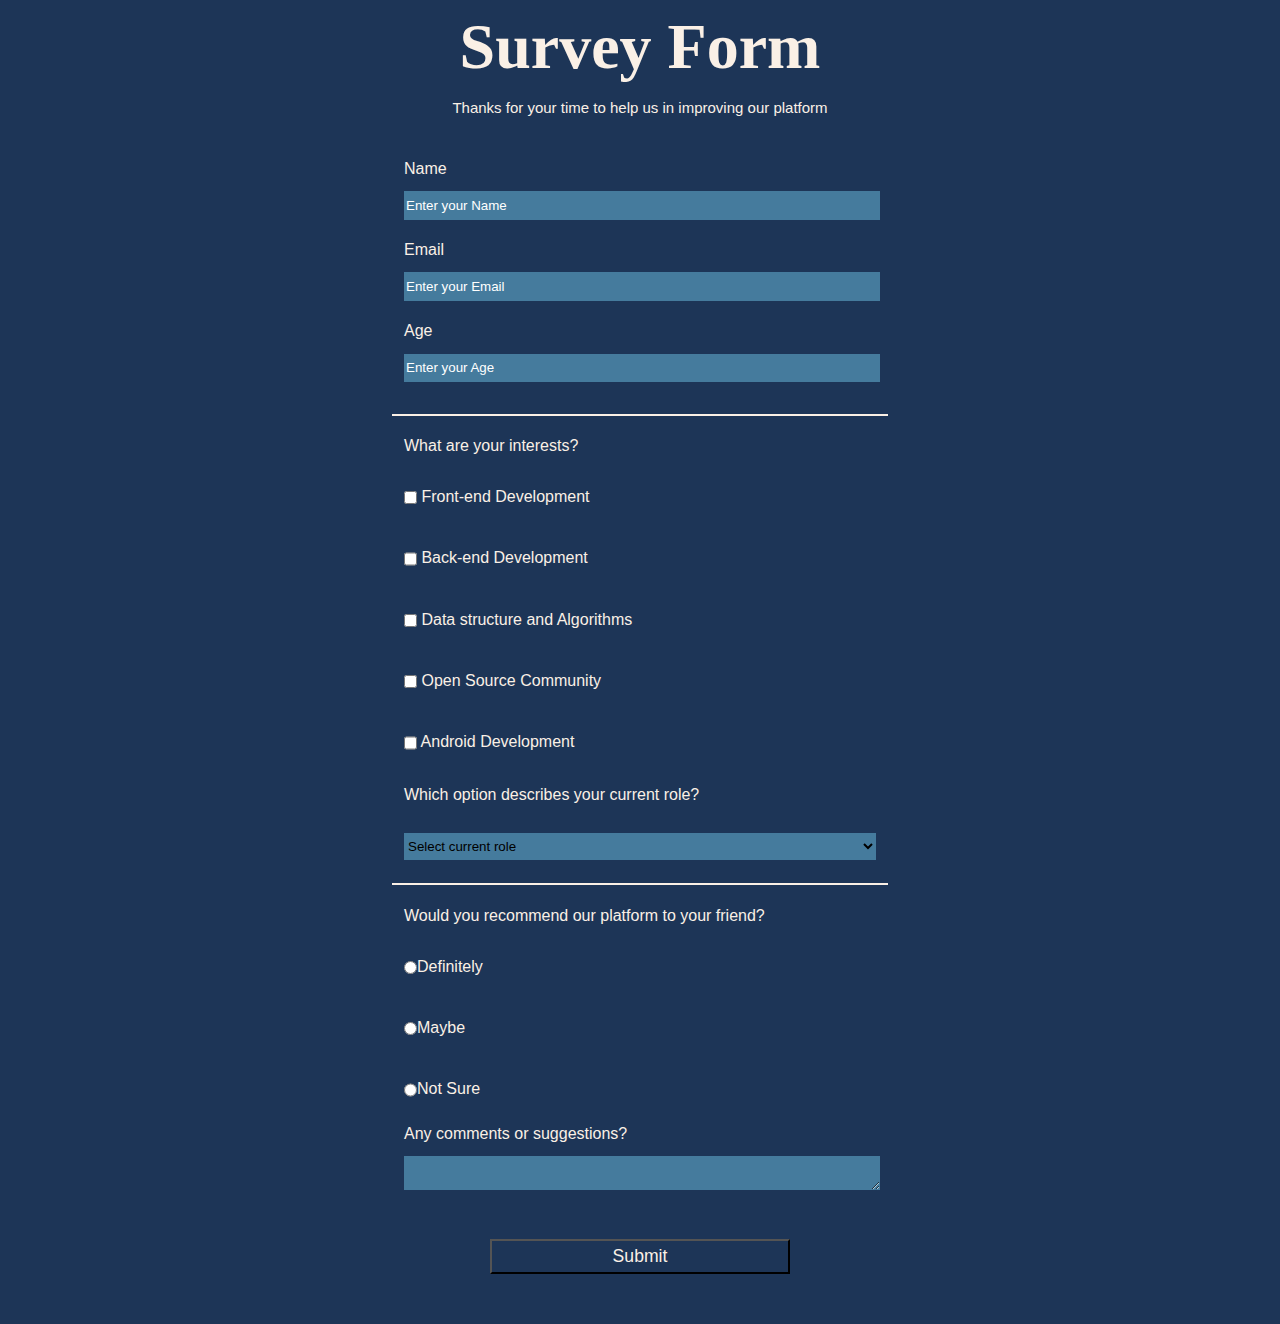
<file: Survey Form/index.html>
<!DOCTYPE html>
<html lang="en">
<head>
    <meta charset="UTF-8">
    <meta name="viewport" content="width=device-width, initial-scale=1.0">
    <link rel="stylesheet" href="styles.css">
    <title>Survey</title>
  </head>
  <body>
    <h1 id="title">Survey Form</h1>
    <p id="description">Thanks for your time to help us in improving our platform</p>
    <form id="survey-form" method="send" action="mailto:akshayshukla734@gmail.com">
      <fieldset>
        <label for="name" id="name-label">Name <input id="name" type="text" placeholder="Enter your Name" required/></label>
        <label for="email" id="email-label">Email <input id="email" type="email" placeholder="Enter your Email" required/></label>
        <label for="age" id="number-label">Age <input id="number" type="number" min="13" max="120" placeholder="Enter your Age"></label>
      </fieldset>
      <fieldset>
        <p>What are your interests?</p>
        <label><input type="checkbox" value="front-end" class="inline"/> Front-end Development</label>
        <label><input type="checkbox" value="back-end" class="inline"/> Back-end Development</label>
        <label><input type="checkbox" value="dsa" class="inline"/> Data structure and Algorithms</label>
        <label><input type="checkbox" value="open-source" class="inline"/> Open Source Community</label>
        <label><input type="checkbox" value="android" class="inline"/> Android Development</label>
        <p>Which option describes your current role?</p>
        <select id="dropdown" name="role" required>
          <option disabled selected value>Select current role</option>
          <option value="student">Student</option>
          <option value="job">Job</option>
          <option value="don'tprefer">Prefer not to say</option>
          <option value="other">Other</option>
        </select>
      </fieldset>
      <fieldset>
        <p>Would you recommend our platform to your friend?</p>
        <label><input type="radio" name="recommend" value="definitely" class="inline"/>Definitely</label>
        <label><input type="radio" name="recommend" value="maybe" class="inline"/>Maybe</label>
        <label><input type="radio" name="recommend" value="unsure" class="inline"/>Not Sure</label>
        <label for="suggestions">Any comments or suggestions? <textarea type="textarea" id="suggestions">
          </textarea>
        </label>
      </fieldset>
        <button type="submit" id="submit">Submit</button>
    </form>
    
  </body>
</html>
</file>
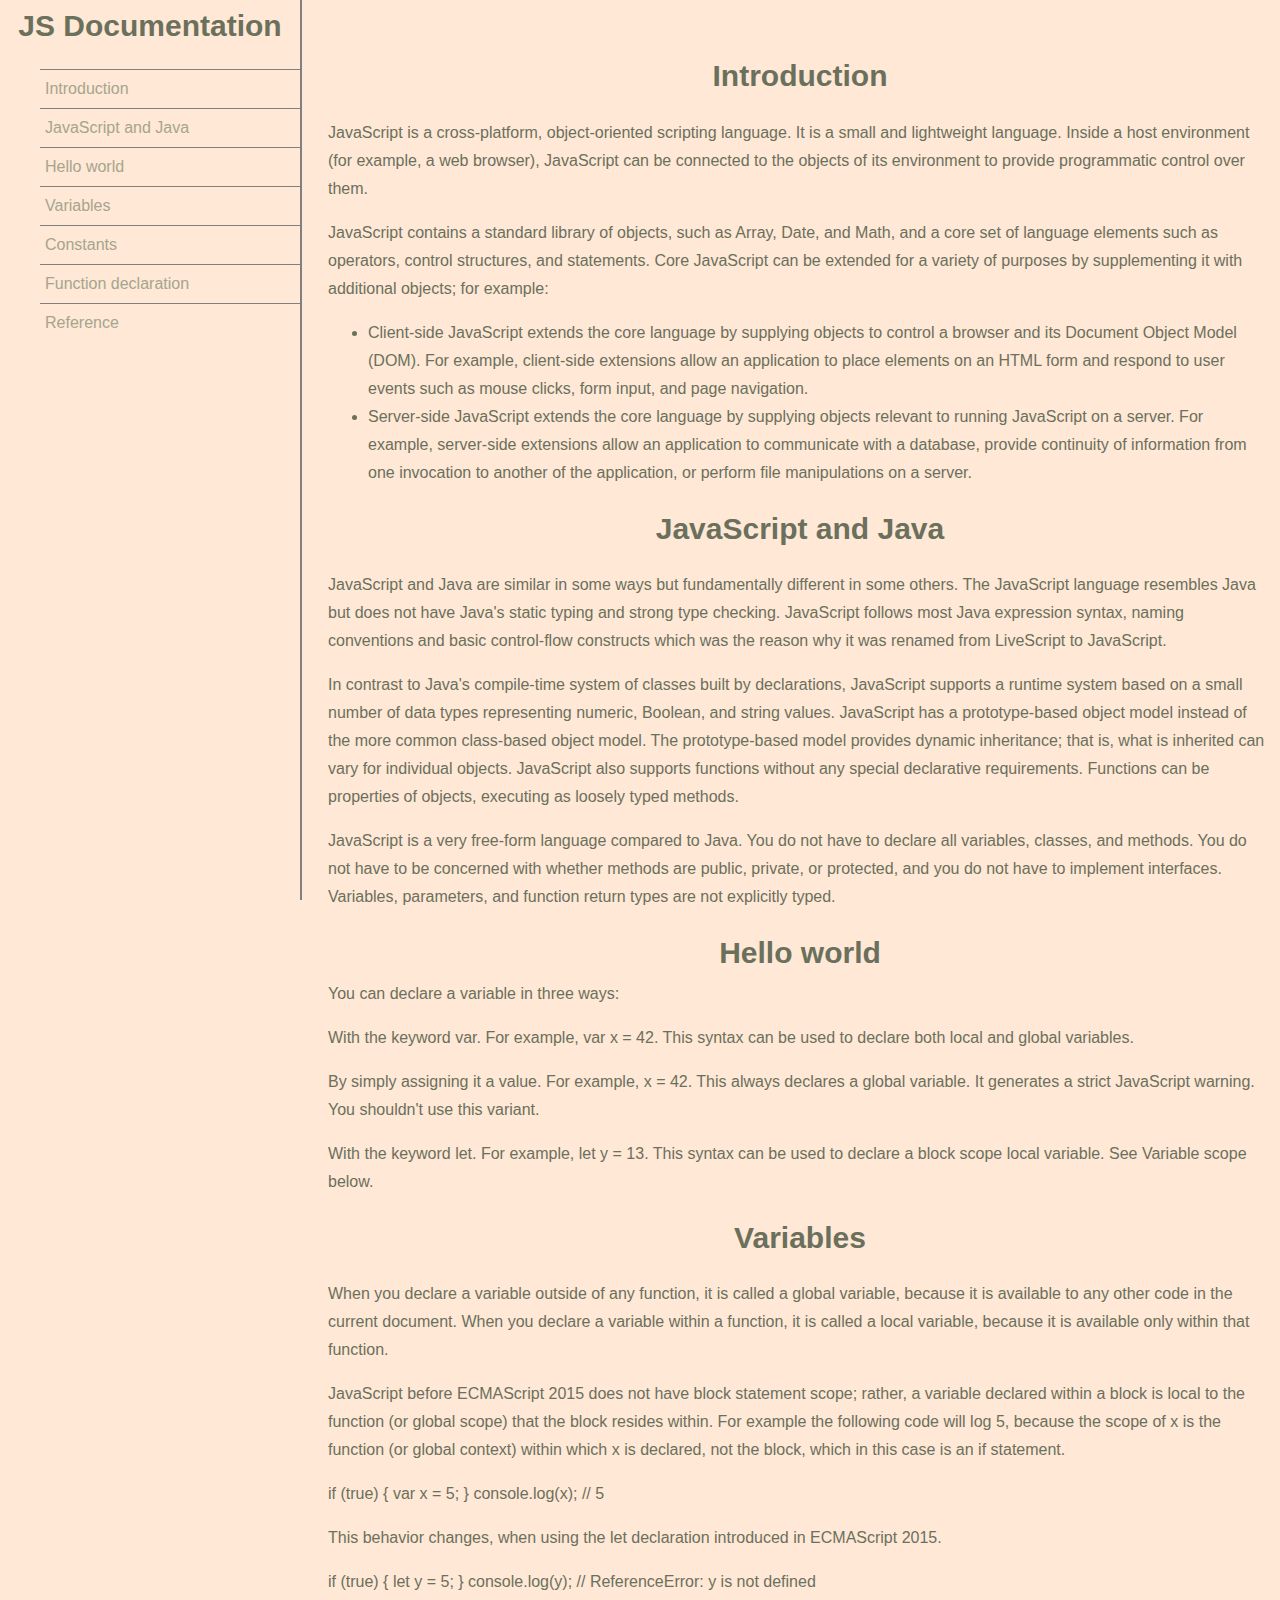
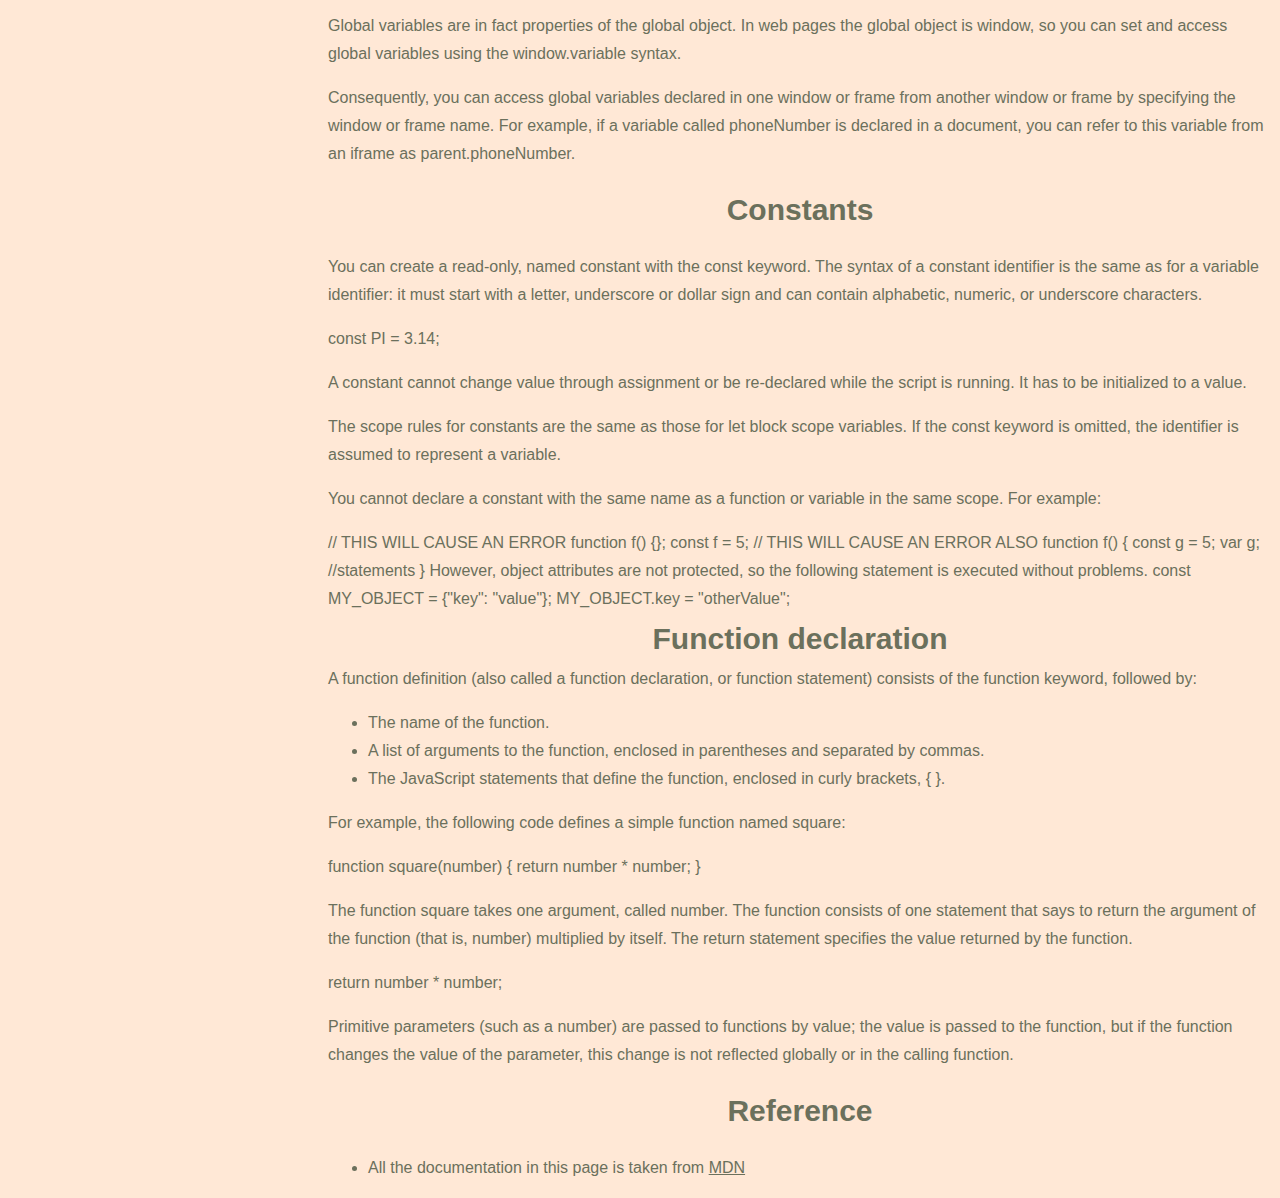
<file: Technical Documentation Page/index.html>
<!DOCTYPE html>
<html lang="en">
<head>
    <meta charset="UTF-8">
    <meta name="viewport" content="width=device-width, initial-scale=1.0">
    <link rel="stylesheet" href="styles.css">
    <title>Technical Documentation Page</title>
</head>
<body>
  <nav id="navbar">
    <header class="nav-head">JS Documentation</header>
    <ul>
      <li>
        <a class="nav-link" href="#Introduction">Introduction</a>
      </li>
      <li>
        <a class="nav-link" href="#JavaScript_and_Java">JavaScript and Java</a>
      </li>
      <li>
        <a class="nav-link" href="#Hello_world">Hello world</a>
      </li>
      <li>
        <a class="nav-link" href="#Variables">Variables</a>
      </li>
      <li>
        <a class="nav-link" href="#Constants">Constants</a>
      </li>
      <li>
        <a class="nav-link" href="#Function_declaration">Function declaration</a>
      </li>
      <li>
        <a class="nav-link" href="#Reference">Reference</a>
      </li>
    </ul>
  </nav>
  <main id="main-doc">
    <section class="main-section" id="Introduction">
      <header>Introduction</header>
      <article>
          <p>
            JavaScript is a cross-platform, object-oriented scripting language.
            It is a small and lightweight language. Inside a host environment
            (for example, a web browser), JavaScript can be connected to the
            objects of its environment to provide programmatic control over
            them.
          </p>

          <p>
            JavaScript contains a standard library of objects, such as Array,
            Date, and Math, and a core set of language elements such as
            operators, control structures, and statements. Core JavaScript can
            be extended for a variety of purposes by supplementing it with
            additional objects; for example:
          </p>
          <ul>
            <li>
              Client-side JavaScript extends the core language by supplying
              objects to control a browser and its Document Object Model (DOM).
              For example, client-side extensions allow an application to place
              elements on an HTML form and respond to user events such as mouse
              clicks, form input, and page navigation.
            </li>
            <li>
              Server-side JavaScript extends the core language by supplying
              objects relevant to running JavaScript on a server. For example,
              server-side extensions allow an application to communicate with a
              database, provide continuity of information from one invocation to
              another of the application, or perform file manipulations on a
              server.
            </li>
          </ul>
        </article>
    </section>
    <section class="main-section" id="JavaScript_and_Java">
      <header>JavaScript and Java</header>
      <article>
          <p>
            JavaScript and Java are similar in some ways but fundamentally
            different in some others. The JavaScript language resembles Java but
            does not have Java's static typing and strong type checking.
            JavaScript follows most Java expression syntax, naming conventions
            and basic control-flow constructs which was the reason why it was
            renamed from LiveScript to JavaScript.
          </p>

          <p>
            In contrast to Java's compile-time system of classes built by
            declarations, JavaScript supports a runtime system based on a small
            number of data types representing numeric, Boolean, and string
            values. JavaScript has a prototype-based object model instead of the
            more common class-based object model. The prototype-based model
            provides dynamic inheritance; that is, what is inherited can vary
            for individual objects. JavaScript also supports functions without
            any special declarative requirements. Functions can be properties of
            objects, executing as loosely typed methods.
          </p>
          <p>
            JavaScript is a very free-form language compared to Java. You do not
            have to declare all variables, classes, and methods. You do not have
            to be concerned with whether methods are public, private, or
            protected, and you do not have to implement interfaces. Variables,
            parameters, and function return types are not explicitly typed.
          </p>
        </article>
    </section>
    <section class="main-section" id="Hello_world">
      <header>Hello world</header>
      <article>
          You can declare a variable in three ways:
          <p>
            With the keyword var. For example, <code>var x = 42.</code> This
            syntax can be used to declare both local and global variables.
          </p>
          <p>
            By simply assigning it a value. For example,
            <code>x = 42.</code> This always declares a global variable. It
            generates a strict JavaScript warning. You shouldn't use this
            variant.
          </p>
          <p>
            With the keyword let. For example,<code> let y = 13.</code> This
            syntax can be used to declare a block scope local variable. See
            Variable scope below.
          </p>
        </article>
    </section>
    <section class="main-section" id="Variables">
      <header>Variables</header>
      <article>
          <p>
            When you declare a variable outside of any function, it is called a
            global variable, because it is available to any other code in the
            current document. When you declare a variable within a function, it
            is called a local variable, because it is available only within that
            function.
          </p>

          <p>
            JavaScript before ECMAScript 2015 does not have block statement
            scope; rather, a variable declared within a block is local to the
            function (or global scope) that the block resides within. For
            example the following code will log 5, because the scope of x is the
            function (or global context) within which x is declared, not the
            block, which in this case is an if statement.
          </p>
          <code>if (true) { var x = 5; } console.log(x); // 5</code>
          <p>
            This behavior changes, when using the let declaration introduced in
            ECMAScript 2015.
          </p>

          <code>if (true) { let y = 5; } console.log(y); // ReferenceError: y is
            not defined</code>
          <p>
            Global variables are in fact properties of the global object. In web
            pages the global object is window, so you can set and access global
            variables using the window.variable syntax.
          </p>

          <p>
            Consequently, you can access global variables declared in one window
            or frame from another window or frame by specifying the window or
            frame name. For example, if a variable called phoneNumber is
            declared in a document, you can refer to this variable from an
            iframe as parent.phoneNumber.
          </p>
        </article>
    </section>
    <section class="main-section" id="Constants">
      <header>Constants</header>
      <article>
          <p>
            You can create a read-only, named constant with the const keyword.
            The syntax of a constant identifier is the same as for a variable
            identifier: it must start with a letter, underscore or dollar sign
            and can contain alphabetic, numeric, or underscore characters.
          </p>

          <code>const PI = 3.14;</code>
          <p>
            A constant cannot change value through assignment or be re-declared
            while the script is running. It has to be initialized to a value.
          </p>

          <p>
            The scope rules for constants are the same as those for let block
            scope variables. If the const keyword is omitted, the identifier is
            assumed to represent a variable.
          </p>

          <p>
            You cannot declare a constant with the same name as a function or
            variable in the same scope. For example:
          </p>

          <code>// THIS WILL CAUSE AN ERROR function f() {}; const f = 5; // THIS
            WILL CAUSE AN ERROR ALSO function f() { const g = 5; var g;
            //statements }</code>
          However, object attributes are not protected, so the following
          statement is executed without problems.
          <code>const MY_OBJECT = {"key": "value"}; MY_OBJECT.key =
            "otherValue";</code>
        </article>
    </section>
    <section class="main-section" id="Function_declaration">
      <header>Function declaration</header>
      <article>
          A function definition (also called a function declaration, or function
          statement) consists of the function keyword, followed by:

          <ul>
            <li>The name of the function.</li>
            <li>
              A list of arguments to the function, enclosed in parentheses and
              separated by commas.
            </li>
            <li>
              The JavaScript statements that define the function, enclosed in
              curly brackets, { }.
            </li>
          </ul>
          <p>
            For example, the following code defines a simple function named
            square:
          </p>

          <code>function square(number) { return number * number; }</code>
          <p>
            The function square takes one argument, called number. The function
            consists of one statement that says to return the argument of the
            function (that is, number) multiplied by itself. The return
            statement specifies the value returned by the function.
          </p>
          <code>return number * number;</code>
          <p>
            Primitive parameters (such as a number) are passed to functions by
            value; the value is passed to the function, but if the function
            changes the value of the parameter, this change is not reflected
            globally or in the calling function.
          </p>
        </article>
    </section>
    <section class="main-section" id="Reference">
      <header>Reference</header>
      <article>
          <ul>
            <li>
              All the documentation in this page is taken from
              <a rel="noopener" href="https://developer.mozilla.org/en-US/docs/Web/JavaScript/Guide" target="_blank">MDN</a>
            </li>
          </ul>
        </article>
    </section>
  </main>
</body>
</html>
</file>
<file: Survey Form/styles.css>
*{
    background-color:#1d3557;
    color:linen;
    font-family:sans-serif;
  }
  body{
    width:100%;
    margin:0;
  }
  #title{
    margin:10px auto;
    font-size:4rem;
    font-family:serif;
    text-align:center;
  }
  #description{
    font-size:15px;
    margin-bottom:30px;
    text-align:center;
  }
  form{
    margin:0 auto;
    width:60vw;
    max-width:500px;
    min-width:300px;
    padding-bottom:2em;
  }
  .inline{
    width: unset;
    vertical-align: middle;
  }
  fieldset{
    border:none;
    border-bottom:2px solid;
  }
  fieldset:last-of-type{
    border-bottom:none;
  }
  label{
    display:block;
    margin:0.5rem 0;
  }
  input,textarea,select{
    margin:1em auto;
    width:100%;
    min-height:2em;
    border:none;
    background-color:#457b9d;
    color:black;
  }
  ::placeholder{
    color:white;
  }
  input,textarea{
    vertical-align:middle;
  }
  
  button{
    display: block;
    width: 60%;
    margin: 1em auto;
    height: 2em;
    font-size: 1.1rem;
    background-color:e63946;
    min-width:300px;
  }
</file>
<file: Technical Documentation Page/styles.css>
*{
    background-color:#ffe8d6;
    line-height:1.75;
    font-family:sans-serif;
    color:#6b705c;
}
  #navbar{
    position:fixed;
    top:0;
    left:0;
    width:300px;
    height:100%;
    border-right:2px solid grey;
  }
  #navbar li{
    list-style-type:none;
    border-top:1px solid grey;
    margin-left:0;
    padding:5px;
  }
  #navbar a{
    text-decoration:none;
    color:#a5a58d;
  }
  header{
    text-align:center;
  }
  #main-doc{
    
    margin-left:300px;
    margin-top:50px;
    padding-left:20px;
  }
  header{
    font-weight:bold;
    font-size:30px;
  }
  @media(max-width:750px){
    #main-doc{
      max-width:600px;
    }
    #navbar{
      width:150px;
    }
    .nav-head{
      font-size:15px;
    }
  }
</file>
